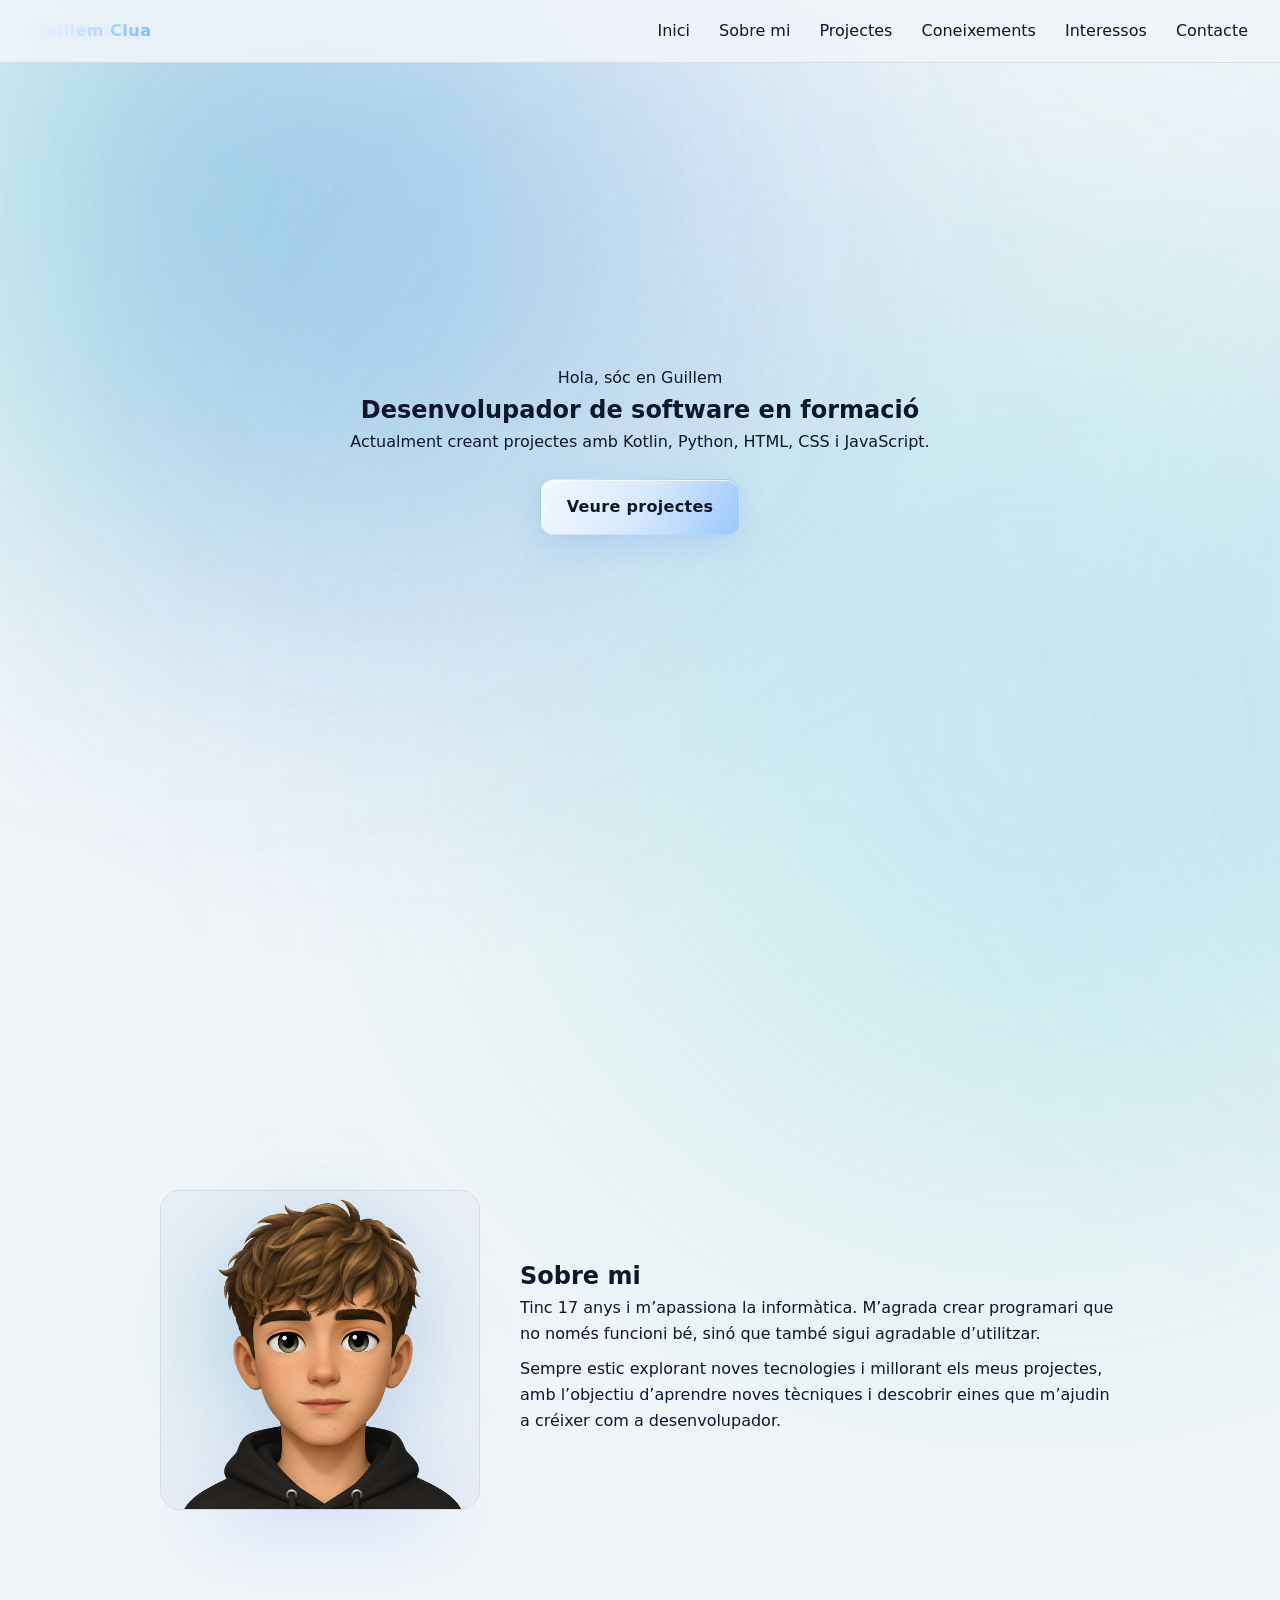
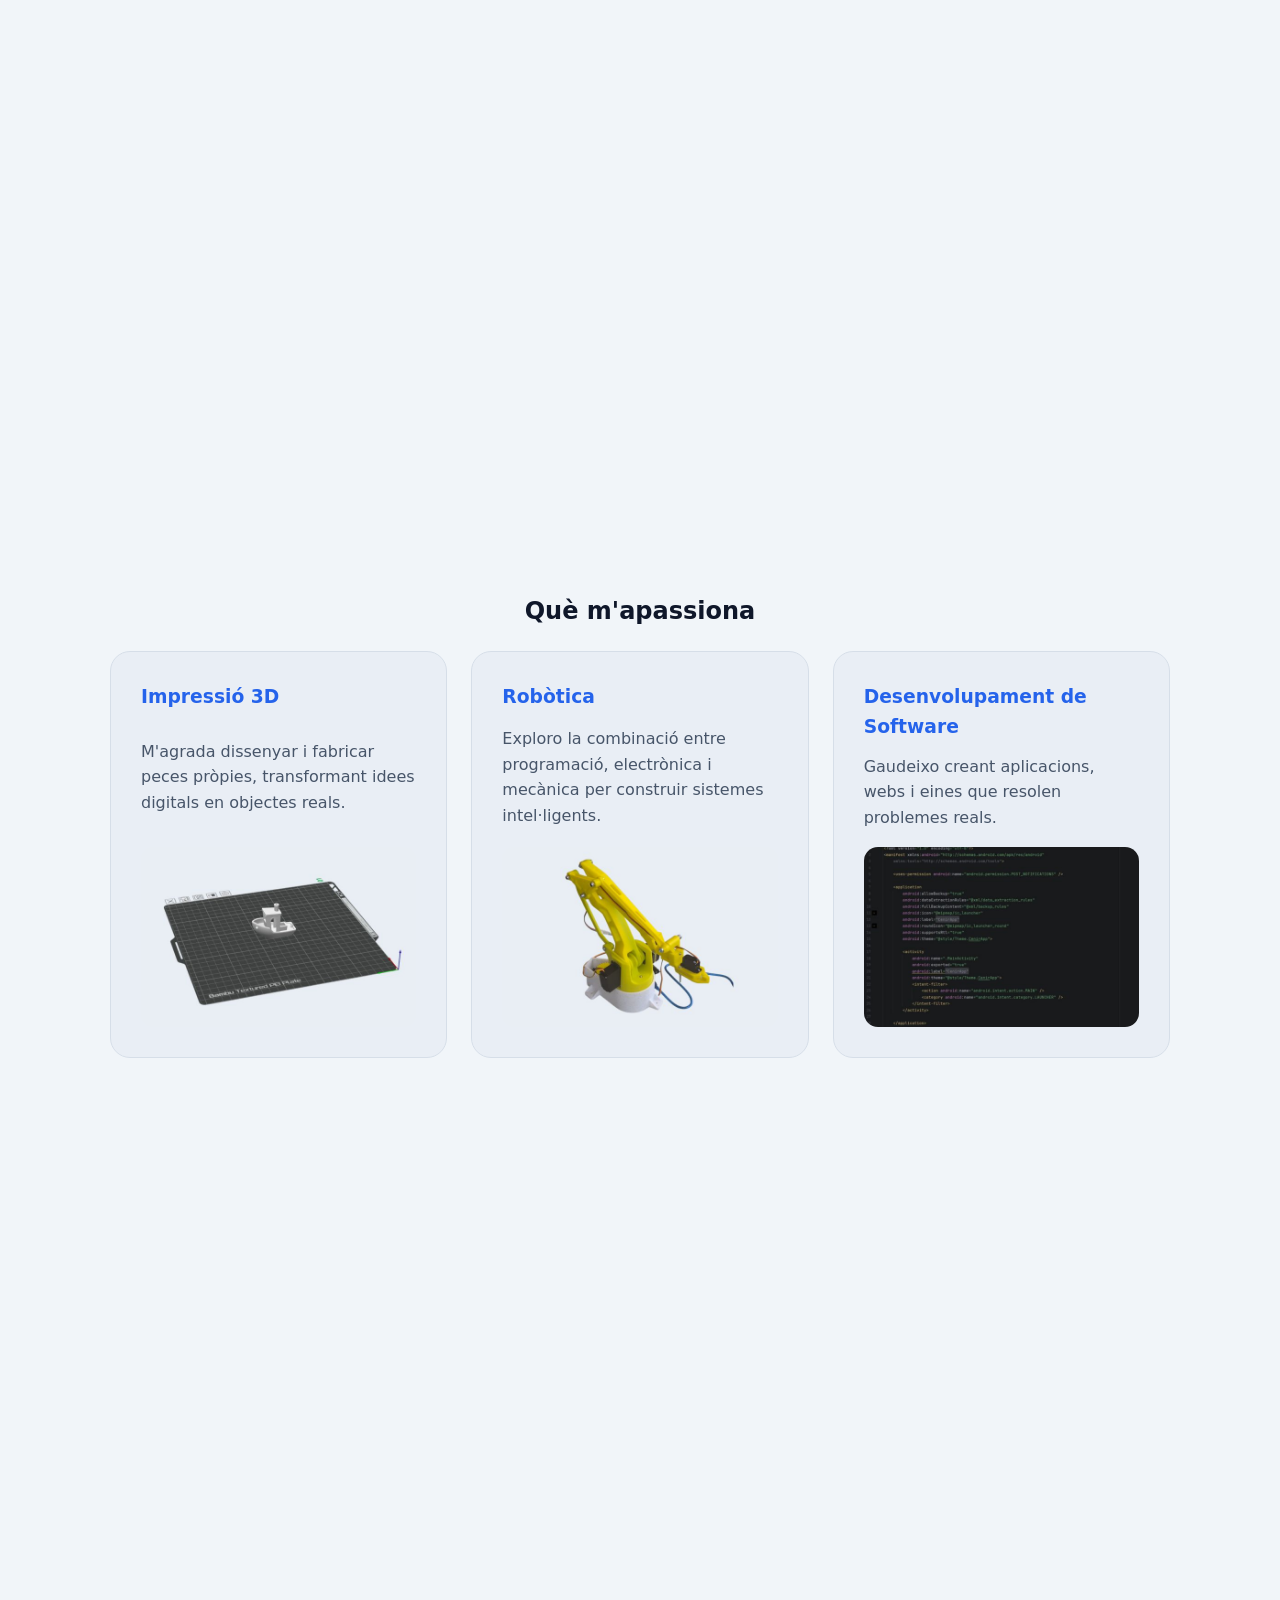
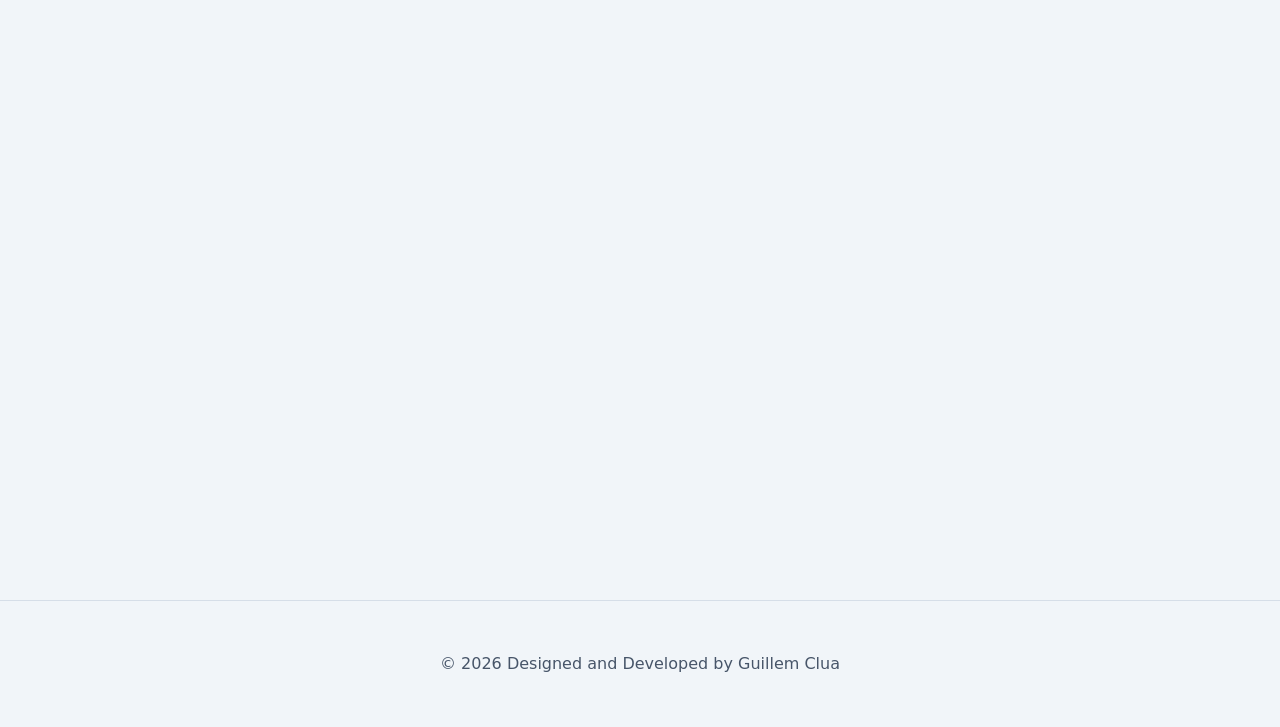
<file: index.html>
<!DOCTYPE html>
<html lang="ca">
<head>
    <!-- Google Tag Manager -->
    <script>(function(w,d,s,l,i){w[l]=w[l]||[];w[l].push({'gtm.start':
    new Date().getTime(),event:'gtm.js'});var f=d.getElementsByTagName(s)[0],
    j=d.createElement(s),dl=l!='dataLayer'?'&l='+l:'';j.async=true;j.src=
    'https://www.googletagmanager.com/gtm.js?id='+i+dl;f.parentNode.insertBefore(j,f);
    })(window,document,'script','dataLayer','GTM-NJ3LHXR4');</script>
    <!-- End Google Tag Manager -->
    
    
    <meta charset="UTF-8">
    <meta name="viewport" content="width=device-width, initial-scale=1.0">
    <title>Guillem Clua | Portal</title>

    <link rel="stylesheet" href="style.css">
    <script src="script.js" defer></script>
</head>
<body>

<!-- Google Tag Manager (noscript) -->
<noscript><iframe src="https://www.googletagmanager.com/ns.html?id=GTM-NJ3LHXR4"
height="0" width="0" style="display:none;visibility:hidden"></iframe></noscript>
<!-- End Google Tag Manager (noscript) -->


<div class="mobile-warning">
    <h1>Portfolio optimitzat per a escriptori</h1>

    <p>
        Aquest portfolio ha estat dissenyat per oferir la millor experiència en pantalles d'escriptori.
        Si us plau, visita'l des d'un ordinador.
    </p>
</div>


<header class="navbar">
    
    <div class="blue-metal-text">
        Guillem Clua
    </div>
    
    <nav class="nav-links">
        <a href="#home">Inici</a>
        <a href="#about">Sobre mi</a>
        <a href="#projects">Projectes</a>
        <a href="#skills">Coneixements</a>
        <a href="#interests">Interessos</a>
        <a href="#contact">Contacte</a>
    </nav>

</header>

<main>
    <div class="aurora-overlay">
        <div class="aurora-center"></div>
    </div>
    <!-- HERO -->
    
    <section id="home" class="hero">
        <div class="hero-bg"></div>
        
        <div class="hero-content">
            <p>Hola, sóc en Guillem</p>

            <h1 class="parallax-title">Desenvolupador de software en formació</h1>

            <p>
                Actualment creant projectes amb Kotlin, Python, HTML, CSS i JavaScript.
            </p>

            <a href="#projects">Veure projectes</a>
        </div>
    </section>

    <!-- ABOUT -->
    <section id="about">

        <div class="about-content">

            <div class="avatar-wrapper">
                <img src="assets/fotos/Avatar.png" alt="Avatar" class="avatar">
            </div>

            <div class="about-text">

                <h2>Sobre mi</h2>

                <p>
                    Tinc 17 anys i m’apassiona la informàtica. M’agrada crear programari que no només funcioni bé, sinó que també sigui agradable d’utilitzar.
                </p>

                <p>
                    Sempre estic explorant noves tecnologies i millorant els meus projectes, amb l’objectiu d’aprendre noves tècniques i descobrir eines que m’ajudin a créixer com a desenvolupador.
                </p>

            </div>

        </div>

    </section>

    <!-- PROJECTES -->
    <section id="projects">

        <h2>Projectes</h2>

        <div class="carousel">

            <button class="nav prev">‹</button>

            <div class="card active">

                <img src="assets/fotos/CenirApp_main.png" alt="Projecte Kotlin">

                <div class="card-content">

                    <h3>CenirApp</h3>

                    <p>
                        Aplicació de productivitat gamificada per millorar hàbits d’estudi.
                    </p>

                    <a href="projects/cenirapp.html">
                        Veure més →
                    </a>

                </div>

            </div>

            <div class="card">

                <img src="assets/fotos/WebImg.png" alt="Portfolio Web">

                <div class="card-content">

                    <h3>Portfolio Web</h3>

                    <p>
                        Web personal desenvolupada amb
                        HTML, CSS i JavaScript.
                    </p>

                    <a href="projects/portfolio.html">
                        Veure més →
                    </a>

                </div>

            </div>

            <button class="nav next">›</button>

        </div>

    </section>

    <!-- SKILLS -->
    
    <section id="skills">

        <h2>Coneixements</h2>

        <div class="skills-grid">

            <div class="skill">
                <img src="assets/icons/html.png" alt="HTML">
                <p>HTML</p>
            </div>

            <div class="skill">
                <img src="assets/icons/css.png" alt="CSS">
                <p>CSS</p>
            </div>

            <div class="skill">
                <img src="assets/icons/js.png" alt="JavaScript">
                <p>JavaScript</p>
            </div>

            <div class="skill">
                <img src="assets/icons/kotlin.png" alt="Kotlin">
                <p>Kotlin</p>
            </div>

            <div class="skill">
                <img src="assets/icons/python.png" alt="Python">
                <p>Python</p>
            </div>

            <div class="skill">
                <img src="assets/icons/git.png" alt="Git">
                <p>Git</p>
            </div>

        </div>

    </section>

    <!-- INTERESTS -->
    <section id="interests">

        <h2 >Què m'apassiona</h2>

        <div class="interests-grid">

            <div class="interest-card">
                
                
                
                <h3>Impressió 3D</h3>
                <p>
                    M'agrada dissenyar i fabricar peces pròpies, transformant idees digitals en objectes reals.
                </p>

                <img src="assets/fotos/Impresio3D.jpg" alt="Impressió 3D">
            </div>

            <div class="interest-card">
                <h3>Robòtica</h3>
                <p>
                    Exploro la combinació entre programació, electrònica i mecànica per construir sistemes intel·ligents.
                </p>
                <img src="assets/fotos/Robotica.jpg" alt="Robòtica">
            </div>

            <div class="interest-card">
                <h3>Desenvolupament de Software</h3>
                <p>
                    Gaudeixo creant aplicacions, webs i eines que resolen problemes reals.
                </p>
                <img src="assets/fotos/CodePhoto.jpg" alt="Impressió 3D">
            </div>

        </div>

    </section>

    <!-- CONTACT -->
    <section id="contact">

        <h2>Construïm alguna cosa junts</h2>

        <p class="contact-description">
            Estic interessat en projectes, col·laboracions i noves oportunitats per continuar aprenent i creixent com a desenvolupador.
        </p>

        <div class="contact-actions">
            <a href="mailto:guillem.clua.907@gmail.com" class="primary-btn">
                Contacta'm
            </a>

            <a href="https://github.com/Guillem-ctrl" target="_blank" class="secondary-btn" rel="noopener noreferrer">
                Veure GitHub
            </a>
        </div>
    </section>

</main>

<footer>

    <p>
        © 2026 Designed and Developed by Guillem Clua
    </p>

</footer>

</body>
</html>
</file>
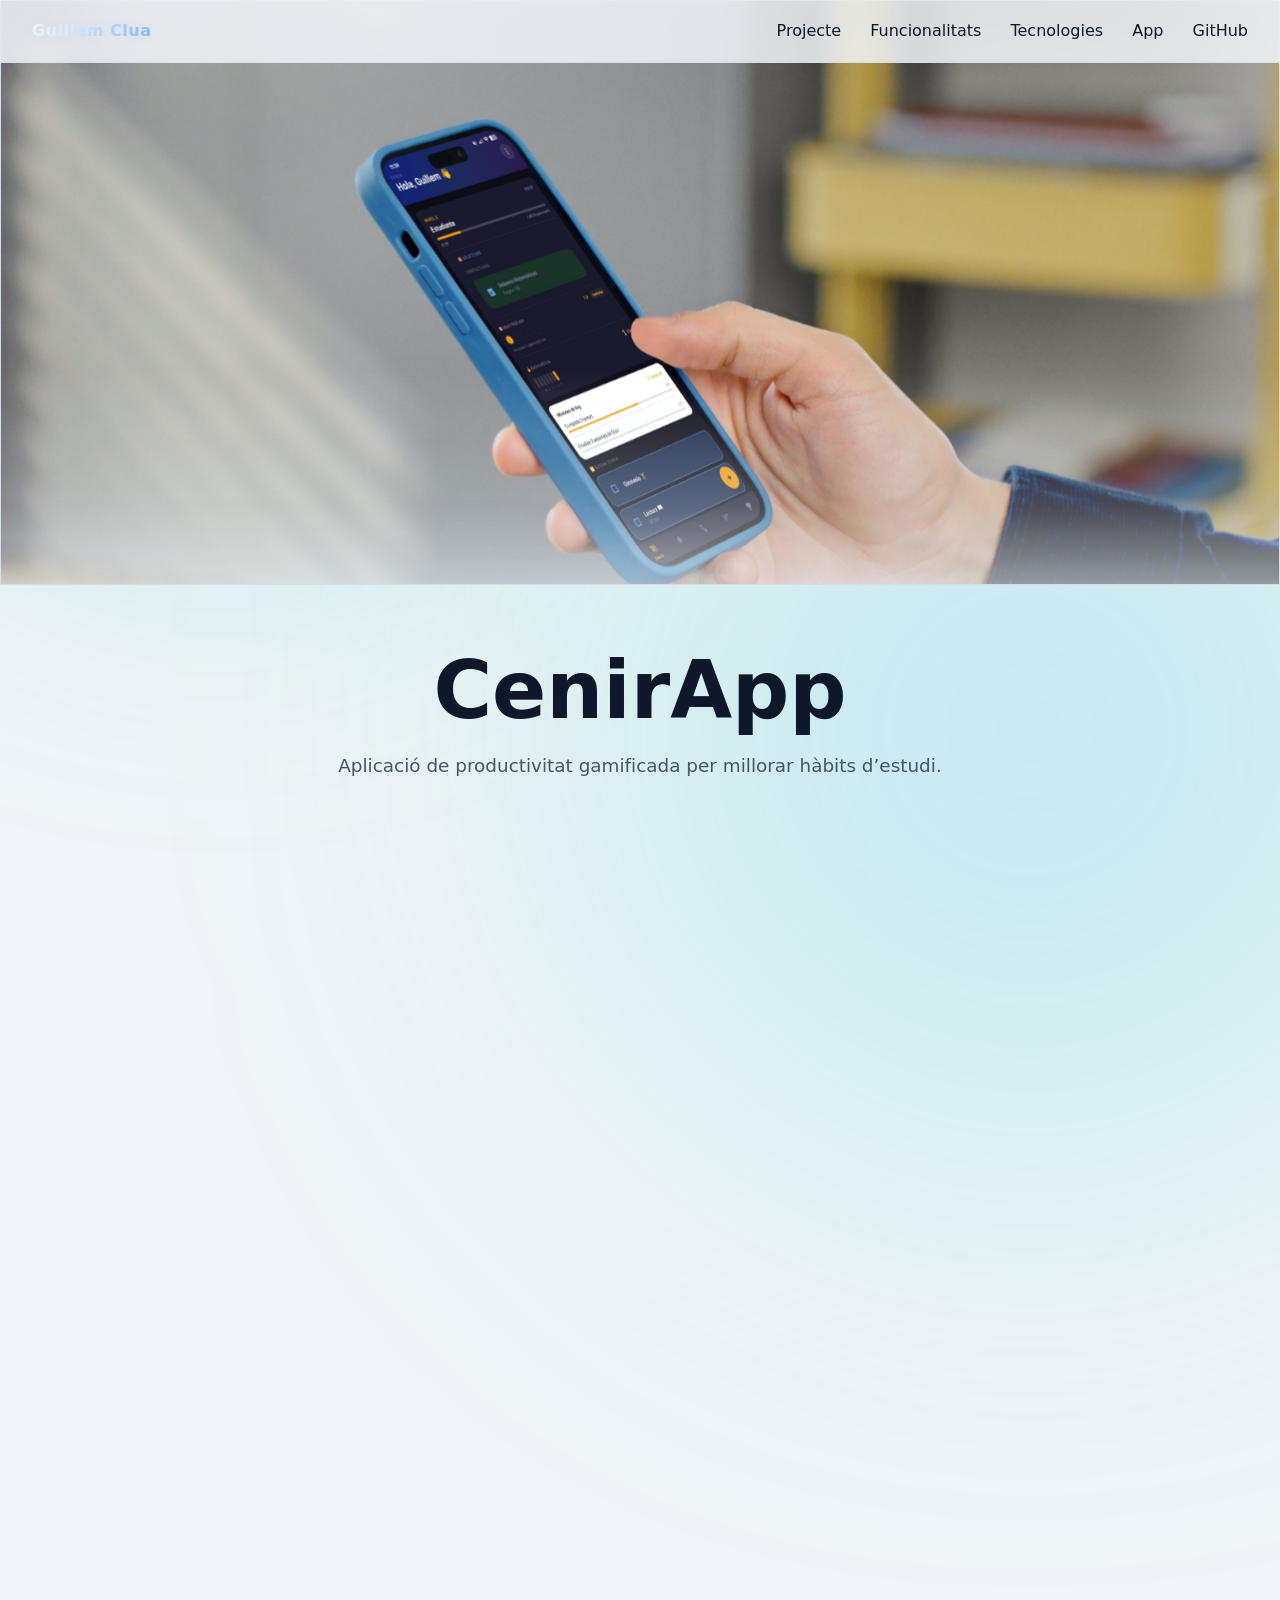
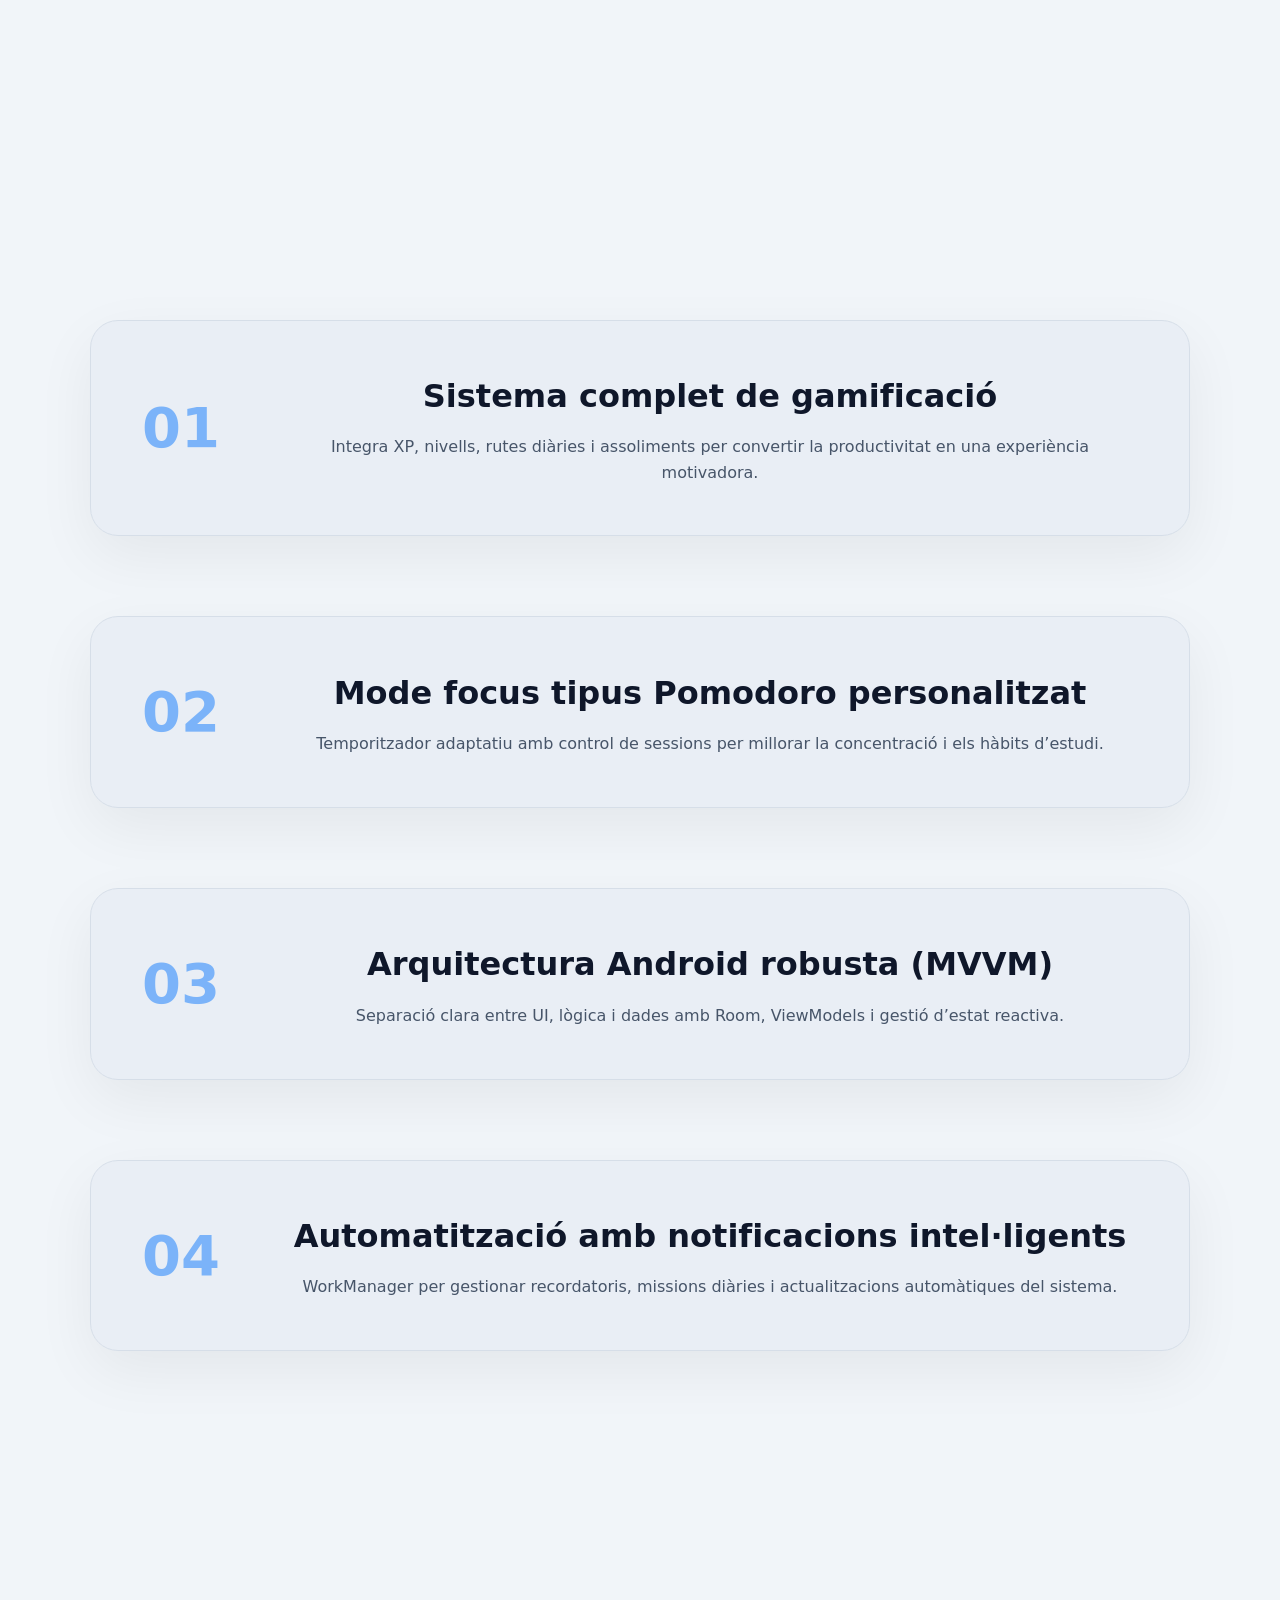
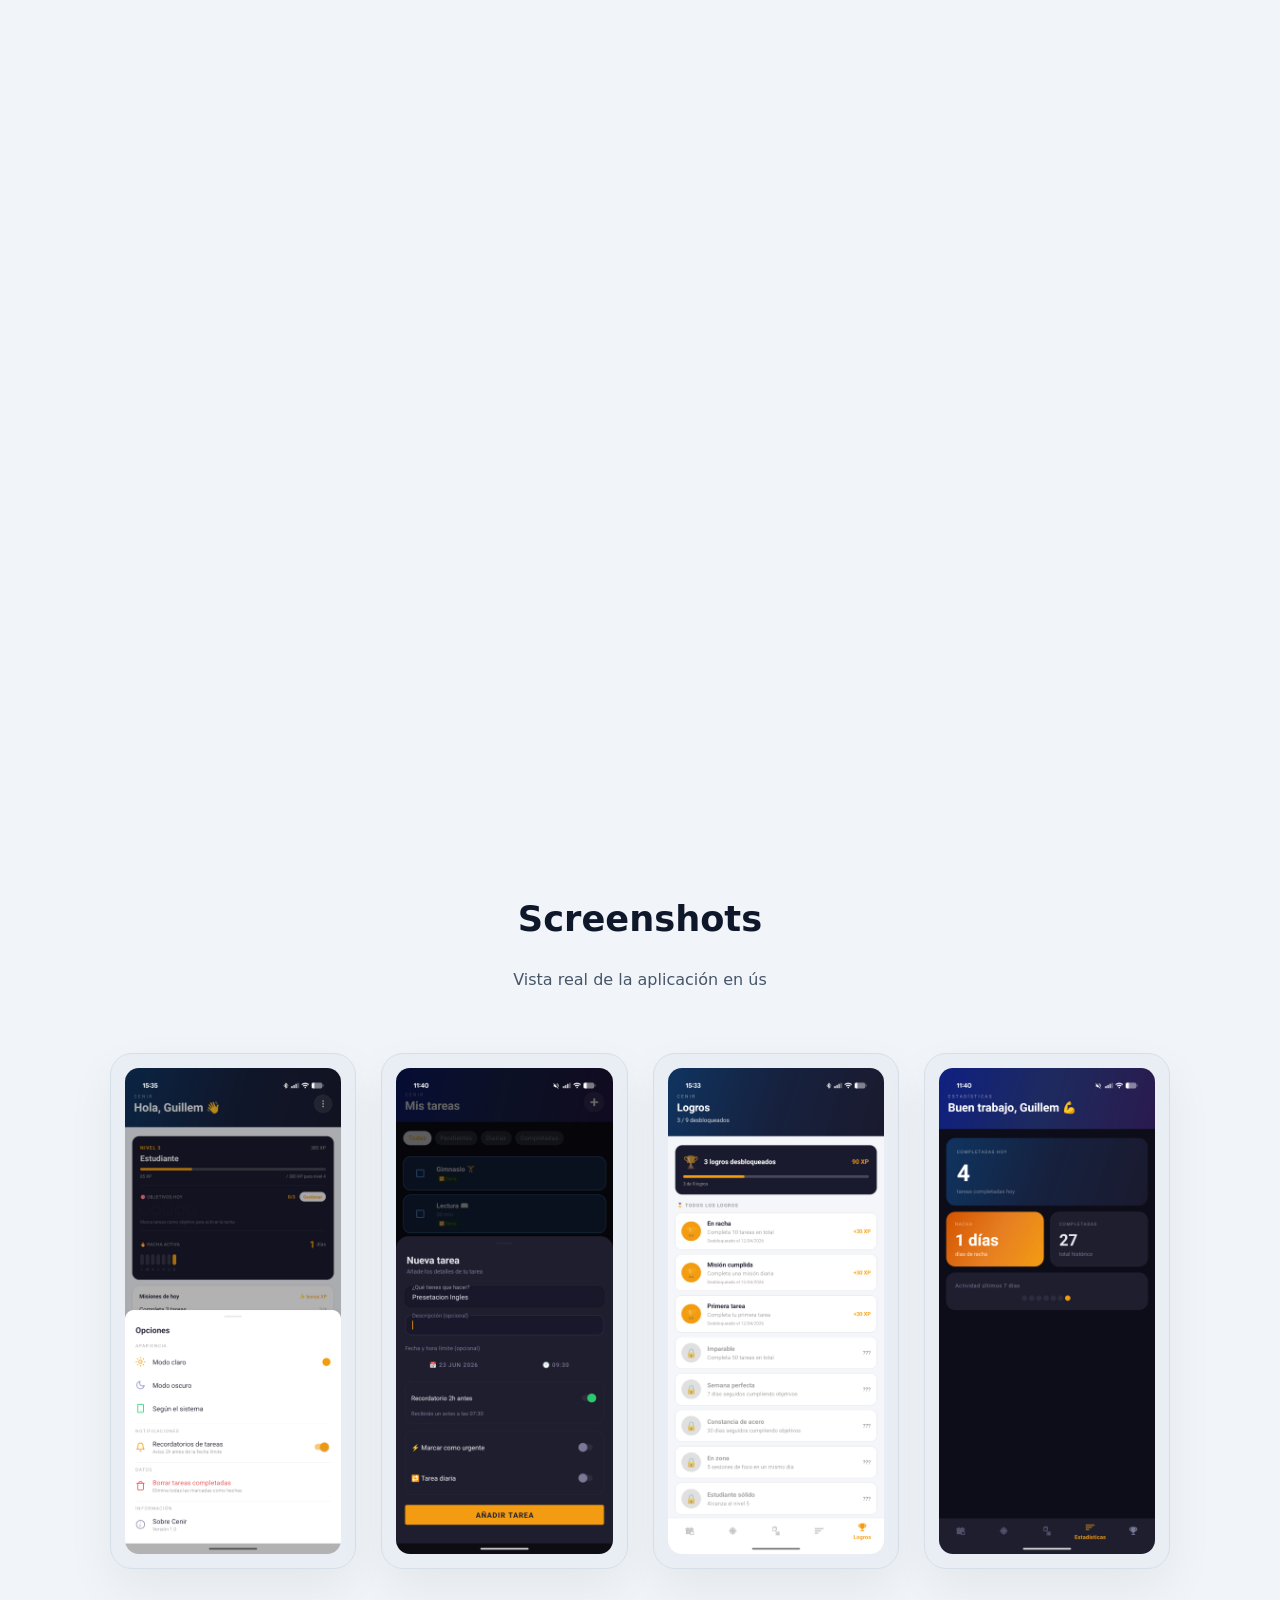
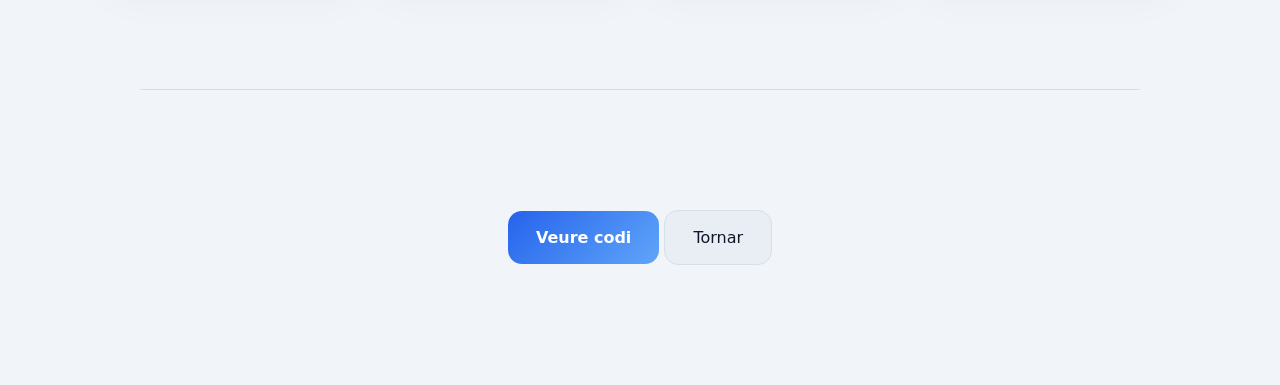
<file: projects/cenirapp.html>
<!DOCTYPE html>
<html lang="ca">
<head>
    <meta charset="UTF-8">
    <meta name="viewport" content="width=device-width, initial-scale=1.0">
    <title>Guillem Clua | CenirApp</title>

    <link rel="stylesheet" href="projects.css">
    <script src="../script.js" defer></script>
</head>

<body>

<header class="navbar">

    <a href="../index.html" class="blue-metal-text">
        Guillem Clua
    </a>

    <nav class="nav-links">
        <a href="#overview">
            Projecte
        </a>
        <a href="#features">  
            Funcionalitats
        </a>
        <a href="#tech">
            Tecnologies
        </a>
        <a href="#screenshots">
            App
        </a>
        <a href="https://github.com/Guillem-ctrl/CenirApp"
           target="_blank">
            GitHub
        </a>
    </nav>

</header>
<main>

    <div class="aurora-overlay">
        <div class="aurora-center"></div>
    </div>

    <section class="project-hero">
        
        <div class="project-image-background">
            <img src="../assets/fotos/CenirApp_main.png" alt="CenirApp" class="project-image">
        </div>
            
        <div class="project-hero-content">

            <h1>CenirApp</h1>

            <p>
                Aplicació de productivitat gamificada per millorar hàbits d’estudi.
            </p>
        </div>

    </section>

    <section class="project-section" id="overview">

        <h2>El projecte</h2>

        <p style="margin-bottom: 30px;">CenirApp és una aplicació mòbil de productivitat desenvolupada en Android que combina gestió de tasques amb un sistema de gamificació inspirat en videojocs.</p>
        <p style="margin-bottom: 30px;">L’objectiu del projecte és ajudar els usuaris a millorar els seus hàbits d’estudi i concentració mitjançant recompenses, nivells, reptes i estadístiques de progrés.</p>
        <p>Aquest projecte ha estat desenvolupat com a treball personal amb l’objectiu d’aprendre desenvolupament Android modern, arquitectura de software i gestió d’estat i dades en aplicacions reals.</p>
    
    </section>

    <section class="features-section" id="features">

        <div class="feature-card">

            <div class="feature-number">01</div>

            <div class="feature-content">
                <h2>Sistema complet de gamificació</h2>

                <p>Integra XP, nivells, rutes diàries i assoliments per convertir la productivitat en una experiència motivadora.</p>
            </div>

        </div>

        <div class="feature-card">

            <div class="feature-number">02</div>

            <div class="feature-content">
                <h2>Mode focus tipus Pomodoro personalitzat</h2>

                <p>Temporitzador adaptatiu amb control de sessions per millorar la concentració i els hàbits d’estudi.</p>
            </div>

        </div>

        <div class="feature-card">

            <div class="feature-number">03</div>

            <div class="feature-content">
                <h2>Arquitectura Android robusta (MVVM)</h2>

                <p>Separació clara entre UI, lògica i dades amb Room, ViewModels i gestió d’estat reactiva.</p>
            </div>

        </div>

        <div class="feature-card">

            <div class="feature-number">04</div>

            <div class="feature-content">
                <h2>Automatització amb notificacions intel·ligents</h2>

                <p>WorkManager per gestionar recordatoris, missions diàries i actualitzacions automàtiques del sistema.</p>
            </div>

        </div>

    </section>


    <section class="project-section" id="tech">

        <h2>Tecnologies</h2>

        <div class="tech-grid">

            <div class="tech-card">
                <h3>Desenvolupament:</h3>
                <p>- Kotlin</p>
                <p>- Android SDK</p>
            </div>
            
            <div class="tech-card">
                <h3>Arquitectura:</h3>
                <p>- MVVM</p>
                <p>- LiveData</p>
                <p>- Flow</p>
            </div>
            
            <div class="tech-card">
                <h3>Dades:</h3>
                <p>- Room (SQLite)</p>
            </div>
            
            <div class="tech-card">
                <h3>Sistema:</h3>
                <p>- WorkManager</p>
                <p>- Notifications</p>
            </div>

        </div>

    </section>

    <section class="screenshots-section" id="screenshots">

        <h2>Screenshots</h2>
        <p>Vista real de la aplicación en ús</p>

        <div class="screenshots-grid">

            <div class="screenshot-card">
                <img src="../assets/fotos/OptionsCenir.jpeg" alt="Screenshot 1">
            </div>

            <div class="screenshot-card">
                <img src="../assets/fotos/TasksCenir.jpeg" alt="Screenshot 2">
            </div>

            <div class="screenshot-card">
                <img src="../assets/fotos/AchievementsCenir.jpeg" alt="Screenshot 3">
            </div>

            <div class="screenshot-card">
                <img src="../assets/fotos/StadisticsCenir.jpeg" alt="Screenshot 4">
            </div>

        </div>

    </section>

    <footer class="project-section">

        <a href="https://github.com/Guillem-ctrl/CenirApp" class="primary-btn">
            Veure codi
        </a>

        <a href="../index.html#projects" class="secondary-btn">
            Tornar
        </a>

    </footer>
</main>

</body>
</file>
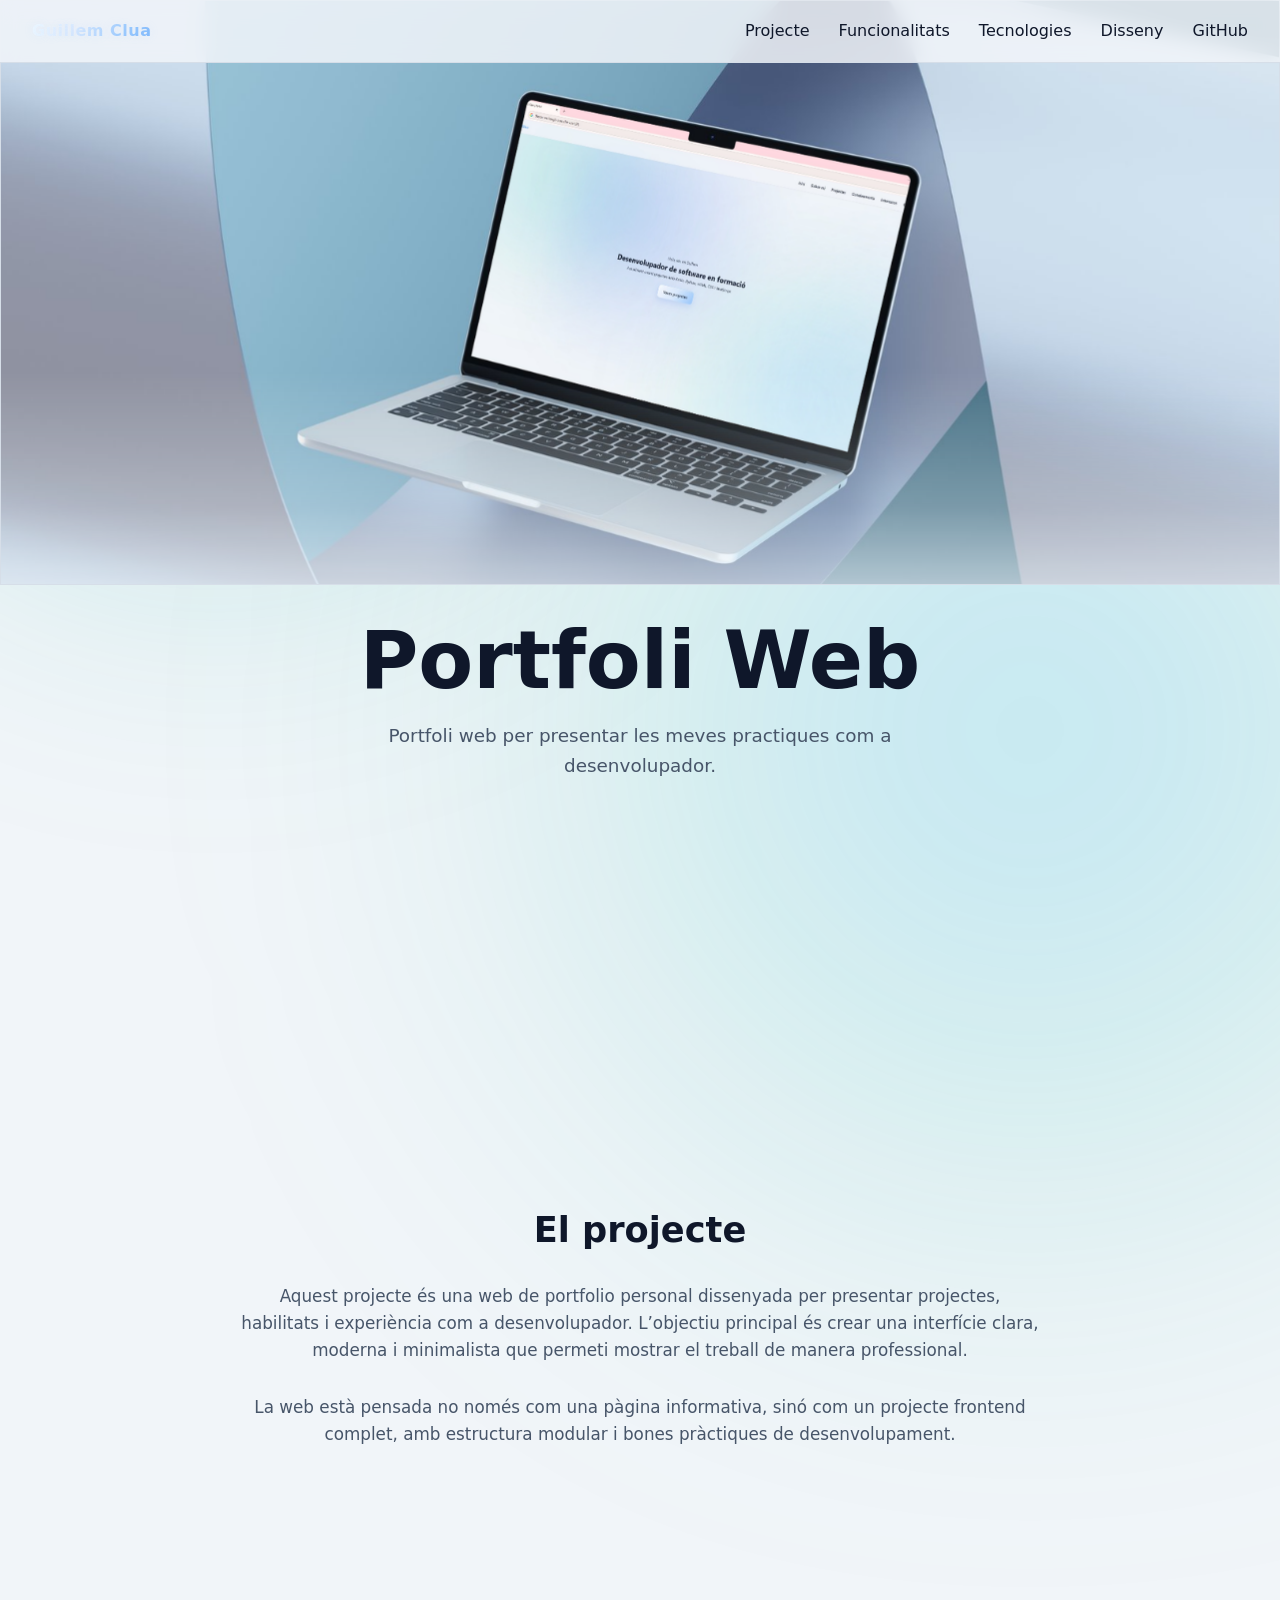
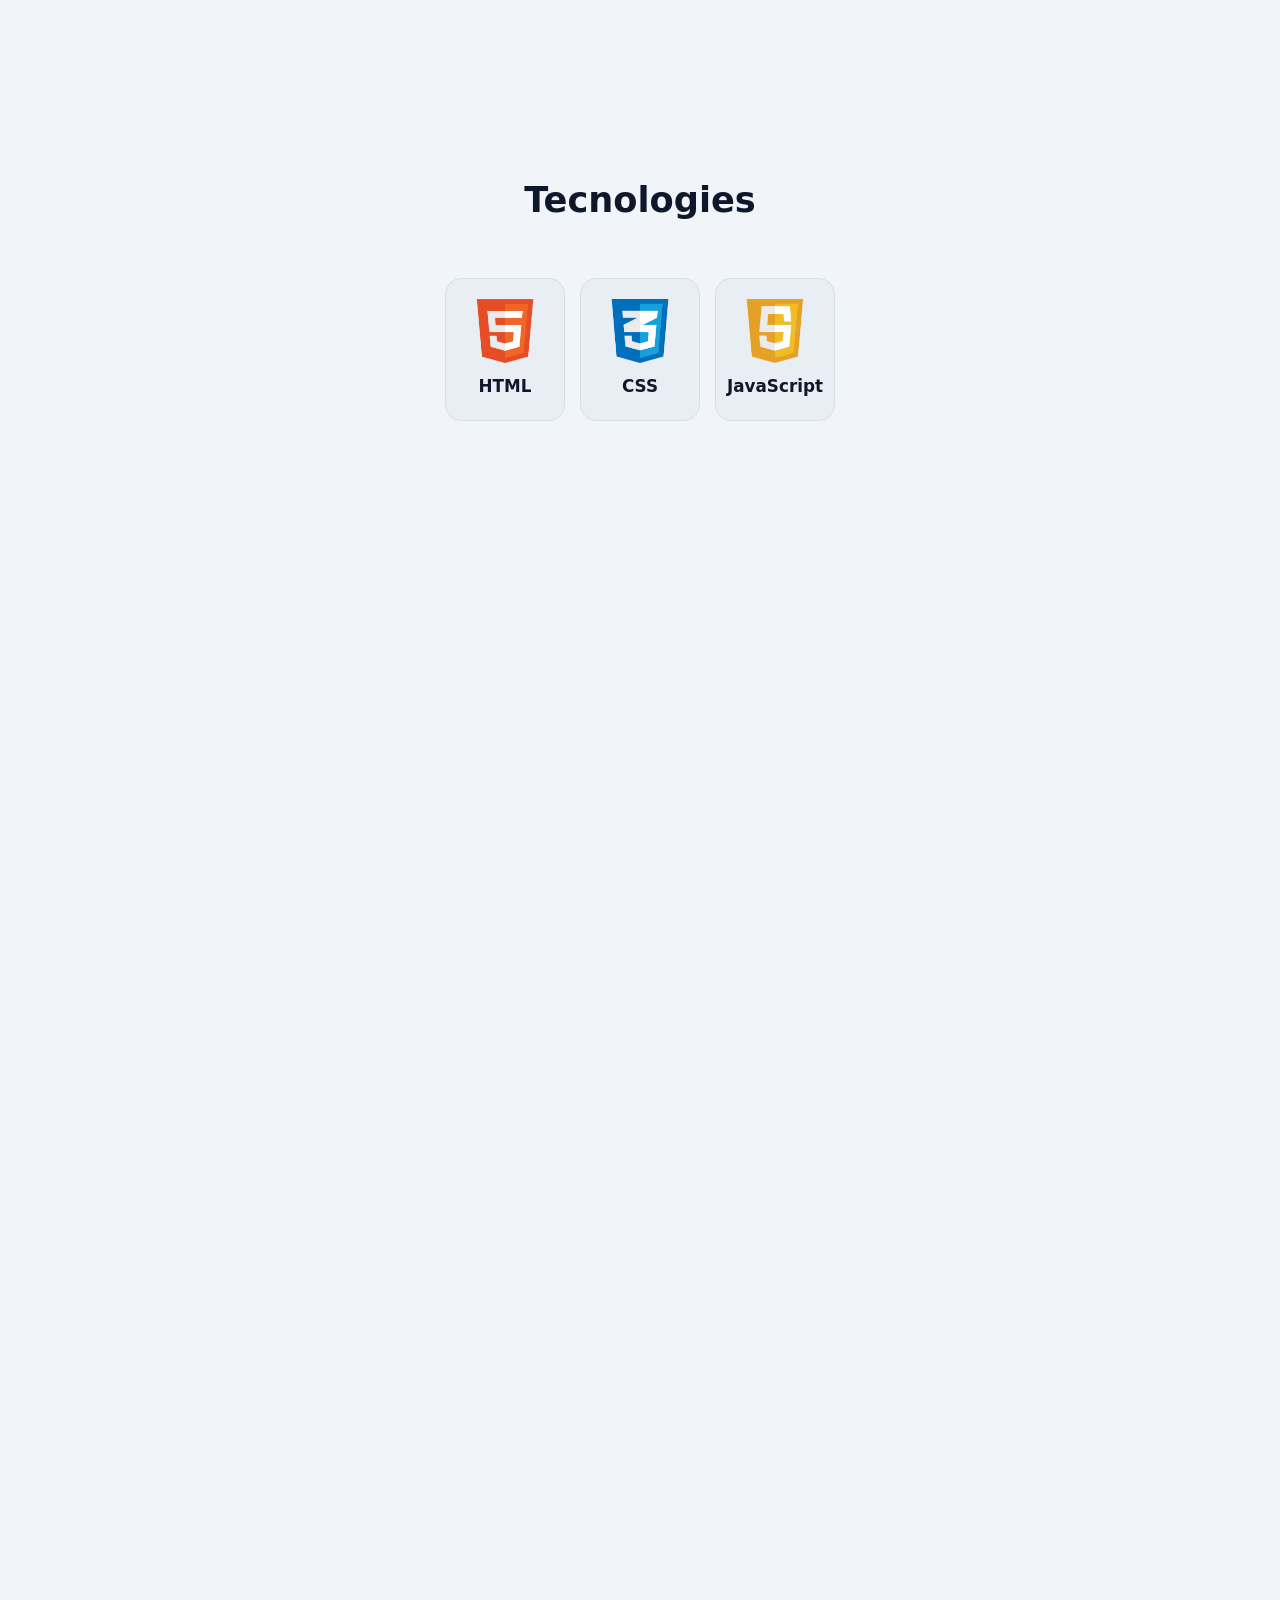
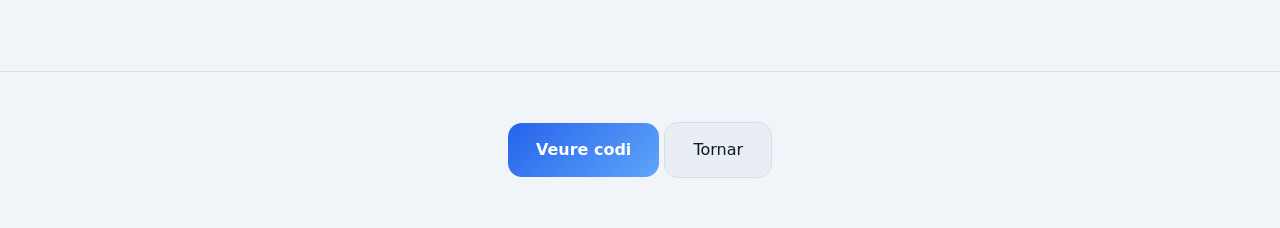
<file: projects/portfolio.html>
<!DOCTYPE html>
<html lang="ca">
<head>
    <meta charset="UTF-8">
    <meta name="viewport" content="width=device-width, initial-scale=1.0">
    <title>Guillem Clua | Portfoli</title>

    <link rel="stylesheet" href="projects.css">
    <script src="../script.js" defer></script>
</head>

<body>

<header class="navbar">

    <a href="../index.html" class="blue-metal-text">
        Guillem Clua
    </a>

    <nav class="nav-links">
        <a href="#overview">
            Projecte
        </a>
        <a href="#features">  
            Funcionalitats
        </a>
        <a href="#tech">
            Tecnologies
        </a>
        <a href="#design">
            Disseny
        </a>
        <a href="https://github.com/Guillem-ctrl/PortfolioWeb"
           target="_blank">
            GitHub
        </a>
    </nav>

</header>
<main>

    <div class="aurora-overlay">
        <div class="aurora-center"></div>
    </div>

    <section class="project-hero">
        
        <div class="project-image-background">
            <img src="../assets/fotos/WebImg.png" alt="Web-Image" class="project-image">
        </div>
            
        <div class="project-hero-content">

            <h1>Portfoli Web</h1>

            <p>
                Portfoli web per presentar les meves practiques com a desenvolupador.
            </p>
        </div>

    </section>

    <section class="project-section" id="overview">

        <h2>El projecte</h2>

        <p style="margin-bottom: 30px;">Aquest projecte és una web de portfolio personal dissenyada per presentar projectes, habilitats i experiència com a desenvolupador. L’objectiu principal és crear una interfície clara, moderna i minimalista que permeti mostrar el treball de manera professional.</p>
        <p style="margin-bottom: 50px;">La web està pensada no només com una pàgina informativa, sinó com un projecte frontend complet, amb estructura modular i bones pràctiques de desenvolupament.</p>
    
    </section>

    <section class="features-section" id="features">

        <div class="feature-card">

            <div class="feature-number">01</div>

            <div class="feature-content">
                <h2>CSS modular amb estil consistent</h2>

                <p>Sistema de disseny amb espaiats, tipografia i colors coherents.</p>
            </div>

        </div>

        <div class="feature-card">

            <div class="feature-number">02</div>

            <div class="feature-content">
                <h2>Disseny minimalista i modern</h2>

                <p>Interfície neta inspirada en estils com Apple i Notion, prioritzant la claredat i la llegibilitat.</p>
            </div>

        </div>

        <div class="feature-card">

            <div class="feature-number">03</div>

            <div class="feature-content">
                <h2>Projecte orientat a producte</h2>

                <p>No és només una web personal, sinó una presentació de projectes amb enfocament professional i comunicació clara del valor de cada aplicació.</p>
            </div>

        </div>

        <div class="feature-card">

            <div class="feature-number">04</div>

            <div class="feature-content">
                <h2>Experiència d’usuari optimitzada</h2>

                <p>Navegació fluida amb jerarquia visual clara i estructura intuïtiva.</p>
            </div>

        </div>

    </section>


    <section class="project-section" id="tech">

        <h2>Tecnologies</h2>

        <div class="tech-grid">

            <div class="skill">
                <img src="../assets/icons/html.png" alt="HTML">
                <p>HTML</p>
            </div>

            <div class="skill">
                <img src="../assets/icons/css.png" alt="CSS">
                <p>CSS</p>
            </div>

            <div class="skill">
                <img src="../assets/icons/js.png" alt="JavaScript">
                <p>JavaScript</p>
            </div>

        </div>

    </section>

    <section class="project-section" id="design">
        
        <h2>Disseny i enfocament</h2>

        <p style="margin-bottom: 30px;">El disseny del portfolio segueix un estil minimalista i centrat en el contingut, amb l’objectiu de prioritzar la claredat i la llegibilitat.</p>
        <p style="margin-bottom: 30px;">S’ha buscat una estètica inspirada en productes moderns com Apple o Notion, utilitzant espais en blanc, jerarquia visual clara i una tipografia neta per facilitar la lectura.</p>
        <p>La interfície està pensada perquè l’usuari pugui entendre ràpidament els projectes i les habilitats sense distraccions innecessàries.</p>
    </section>

    <footer class="footer-section">

        <a href="https://github.com/Guillem-ctrl/PortfolioWeb" class="primary-btn">
            Veure codi
        </a>

        <a href="../index.html#projects" class="secondary-btn">
            Tornar
        </a>

    </footer>
</main>

</body>
</file>
<file: style.css>
* {
    margin: 0;
    padding: 0;
    box-sizing: border-box;
    -webkit-font-smoothing: antialiased;
    -moz-osx-font-smoothing: grayscale;
}

:root {

    --bg: #f1f5f9;
    --surface: #e9eef5;

    --text: #0f172a;
    --text-secondary: #475569;

    --accent: #2563eb;
    --accent-light: #60a5fa;

    --border: #d6dee8;
}

html {
    scroll-behavior: smooth;
    scroll-padding-top: 80px;
    scroll-snap-type: y mandatory;
}

body {
    font-family: system-ui, -apple-system, sans-serif;
    background: var(--bg);
    color: var(--text);
    line-height: 1.6;

    overflow-x: hidden;
    position: relative;
}

body::before,
body::after {
    content: "";
    position: fixed;
    pointer-events: none;
    z-index: -2;
    border-radius: 50%;

    will-change: transform, opacity, filter;
}

body::before {
    top: -280px;
    left: -260px;

    width: 950px;
    height: 950px;

    background: radial-gradient(
        circle,
        rgba(34, 197, 94, 0.40),
        rgba(56, 189, 248, 0.25),
        rgba(16, 185, 129, 0.15),
        transparent 70%
    );

    animation: auroraBreath1 20s ease-in-out infinite alternate;
    filter: blur(130px);
}

body::after {
    bottom: -380px;
    right: -300px;

    width: 1100px;
    height: 1100px;

    background: radial-gradient(
        circle,
        rgba(59, 130, 246, 0.25),
        rgba(34, 211, 238, 0.20),
        rgba(16, 185, 129, 0.15),
        transparent 75%
    );

    animation: auroraBreath2 26s ease-in-out infinite alternate;
    filter: blur(160px);
}

@keyframes auroraBreath1 {
    0% {
        transform: translate(0px, 0px) scale(1);
        opacity: 0.65;
    }

    50% {
        transform: translate(80px, -60px) scale(1.12);
        opacity: 0.85;
    }

    100% {
        transform: translate(140px, 40px) scale(1.18);
        opacity: 0.70;
    }
}

@keyframes auroraBreath2 {
    0% {
        transform: translate(0px, 0px) scale(1);
        opacity: 0.55;
    }

    50% {
        transform: translate(-100px, 70px) scale(1.15);
        opacity: 0.75;
    }

    100% {
        transform: translate(-160px, -50px) scale(1.22);
        opacity: 0.60;
    }
}


.navbar {
    position: fixed;
    top: 0;
    left: 0;
    width: 100%;
    display: flex;
    justify-content: space-between;
    align-items: center;
    padding: 18px 32px;
    background: rgba(241,245,249,0.85);
    backdrop-filter: blur(10px);
    border-bottom: 1px solid var(--border);
    z-index: 1000;
    transition: 0.3s ease;
}

.blue-metal-text {
    position: relative;
    display: inline-block;

    font-weight: 800;
    letter-spacing: 0.5px;

    background: linear-gradient(
        120deg,
        #f0f9ff 0%,
        #dbeafe 15%,
        #93c5fd 35%,
        #60a5fa 55%,
        #bfdbfe 75%,
        #f0f9ff 100%
    );

    background-size: 250% 100%;

    -webkit-background-clip: text;
    background-clip: text;

    -webkit-text-fill-color: transparent;
    color: transparent;

    animation: auroraMetalLight 7s ease-in-out infinite;

    text-shadow: 0 0 10px rgba(147, 197, 253, 0.15);
}

@keyframes auroraMetalLight {
    0% {
        background-position: 0% 50%;
    }
    50% {
        background-position: 100% 50%;
    }
    100% {
        background-position: 0% 50%;
    }
}

.nav-links a {
    margin-left: 24px;
    text-decoration: none;
    color: var(--text);
    font-weight: 500;
    transition: 0.2s ease;
}

.nav-links a:hover {
    color: var(--accent);
}

.hero-bg {
    position: absolute;
    inset: 0;
    z-index: 0;
    pointer-events: none;

    background: radial-gradient(
        circle at 30% 30%,
        rgba(37, 99, 235, 0.25),
        transparent 60%
    );

    filter: blur(90px);
    opacity: 0.9;

    transform: translateY(0px) scale(1.1);
    will-change: transform;
    z-index: 0;

    
}

.hero-content {
    position: relative;
    z-index: 2;
}


.hero-bg::before,
.hero-bg::after {
    content: "";
    position: absolute;
    width: 120%;
    height: 120%;
    border-radius: 50%;
}

.hero-bg::after {
    background: radial-gradient(
        circle at 70% 60%,
        rgba(96, 165, 250, 0.18),
        transparent 60%
    );
    filter: blur(120px);
}

.hero-noise {
    position: absolute;
    inset: -20%;

    pointer-events: none;

    opacity: 1;

   
    background-image:
        radial-gradient(circle, rgba(255,255,255,1) 2.6px, transparent 2.6px),
        radial-gradient(circle, rgba(140,180,255,0.95) 2px, transparent 2px),
        radial-gradient(circle, rgba(90,130,220,0.85) 1.6px, transparent 1.6px);

    background-size:
        9px 9px,
        13px 13px,
        17px 17px;

    background-position:
        0 0,
        4px 4px,
        8px 8px;

    mix-blend-mode: screen;

    animation: dotsMove 8s linear infinite;

    mask-image: radial-gradient(
        circle at 30% 25%,
        black 0%,
        black 25%,
        rgba(0,0,0,0.6) 45%,
        transparent 70%
    );

    -webkit-mask-image: radial-gradient(
        circle at 30% 25%,
        black 0%,
        black 25%,
        rgba(0,0,0,0.6) 45%,
        transparent 70%
    );
}
@keyframes dotsMove {
    0% {
        transform: translate(0,0);
    }
    100% {
        transform: translate(-40px, -20px);
    }
}

.hero a {
    display: inline-block;
    margin-top: 25px;
    padding: 14px 26px;

    border-radius: 14px;

    text-decoration: none;
    font-weight: 600;
    letter-spacing: 0.3px;

    color: #0f172a;

    background: linear-gradient(
        120deg,
        rgba(255, 255, 255, 0.85),
        rgba(219, 234, 254, 0.9),
        rgba(147, 197, 253, 0.85)
    );

    border: 1px solid rgba(147, 197, 253, 0.35);

    box-shadow:
        0 10px 30px rgba(37, 99, 235, 0.15),
        inset 0 1px 0 rgba(255, 255, 255, 0.7);

    backdrop-filter: blur(10px);

    transition: transform 0.25s ease, box-shadow 0.25s ease, filter 0.25s ease;
}

.hero a:hover {
    transform: translateY(-3px) scale(1.02);

    box-shadow:
        0 18px 45px rgba(37, 99, 235, 0.25),
        inset 0 1px 0 rgba(255, 255, 255, 0.8);

    filter: brightness(1.05);
}

.hero a:active {
    transform: translateY(-1px) scale(0.98);
}

/*Section*/

section {
    min-height: 100vh;
    width: 100%;
    display: flex;
    flex-direction: column;
    justify-content: center;
    align-items: center;
    text-align: center;
    padding: 120px 20px;
    max-width: 1100px;
    margin: 0 auto;
    opacity: 0;
    transform: translateY(60px) scale(0.97);
    filter: blur(6px);
    transition: opacity 0.7s ease, transform 0.7s ease, filter 0.7s ease;
    scroll-snap-align: center;
}

section.visible {
    opacity: 1;
    transform: translateY(0) scale(1);
    filter: blur(0);
}

.about-content {
    display: flex;
    align-items: center;
    gap: 40px;
}

.about-image img {
    width: 180px;
    height: 180px;
    object-fit: cover;
    border-radius: 50%;
}

.about-text {
    max-width: 600px;
    text-align: left;
}

.about-text p {
    margin-bottom: 10px;
}

.carousel {
    position: relative;
    width: 100%;
    max-width: 700px;
    height: 430px;
    margin: 30px auto;
}

.card {
    position: absolute;
    top: 0;
    left: 0;
    width: 100%;
    opacity: 0;
    pointer-events: none;
    transform: scale(0.97);
    transition: opacity 0.35s ease, transform 0.35s ease;
    background: var(--surface);
    border: 2px solid var(--accent);
    border-radius: 16px;
    overflow: hidden;
    box-shadow: 0 10px 25px rgba(0,0,0,0.04), 0 20px 50px rgba(37,99,235,0.12);
}

.card:hover {
    transform: scale(1.01);
}

.card.active {
    position: relative;
    opacity: 1;
    pointer-events: auto;
    transform: scale(1);
}

.card img {
    width: 100%;
    height: 250px;
    object-fit: cover;
}


.card-content {
    padding: 20px;
}

.card-content p {
    color: var(--text-secondary);
    margin: 10px 0;
}

.card-content a {
    color: var(--accent);
    font-weight: 600;
    text-decoration: none;
}

.nav {
    position: absolute;
    top: 50%;
    transform: translateY(-50%);
    width: 40px;
    height: 40px;
    border: none;
    border-radius: 50%;
    background: rgba(15,23,42,.15);
    color: white;
    cursor: pointer;
    transition: 0.2s ease;
}

.nav:hover {
    background: rgba(37,99,235,.8);
}

.prev { left: -50px; }
.next { right: -50px; }

.skills-grid {
    display: flex;
    flex-wrap: wrap;
    justify-content: center;
    gap: 30px;
    margin-top: 20px;
}

.skill {
    display: flex;
    flex-direction: column;
    align-items: center;
    width: 120px;
    padding: 20px;
    background: var(--surface);
    border: 1px solid var(--border);
    border-radius: 16px;
    transition: 0.25s ease;
    margin-bottom: 50px;
}

.skill:hover {
    transform: translateY(-8px);
}

.skill img {
    width: 64px;
    height: 64px;
    object-fit: contain;
    margin-bottom: 10px;
}

.skill p {
    font-weight: 600;
    color: var(--text);
}

.interests-grid {
    display: grid;
    grid-template-columns: repeat(auto-fit, minmax(280px, 1fr));
    gap: 24px;
    width: 100%;
    margin-top: 20px;
}

.interest-card {
    background: var(--surface);
    border: 1px solid var(--border);
    border-radius: 20px;
    padding: 30px;
    text-align: left;
    transition: .3s ease;
    display: flex;
    flex-direction: column;
    justify-content: space-between;
    margin-bottom: 50px;
}

.interest-card:hover {
    transform: translateY(-6px);
    border-color: var(--accent);
    box-shadow: 0 15px 30px rgba(37,99,235,.12);
}

.interest-card h3 {
    margin-bottom: 12px;
    color: var(--accent);
}

.interest-card p {
    color: var(--text-secondary);
}

.interest-card img {
    width: 100%;
    height: 180px;
    object-fit: cover;
    border-radius: 14px;
    margin-top: 16px;
}

#contact {
    text-align: center;
}

.contact-description {
    max-width: 650px;
    margin: 20px auto 40px;
    color: var(--text-secondary);
    font-size: 1.05rem;
}

.contact-actions {
    display: flex;
    justify-content: center;
    gap: 16px;
    flex-wrap: wrap;
}

.primary-btn {
    padding: 14px 28px;
    border-radius: 14px;
    text-decoration: none;
    font-weight: 600;
    color: white;
    background: linear-gradient(135deg, var(--accent), var(--accent-light));
    transition: .25s ease;
}

.primary-btn:hover {
    transform: translateY(-2px);
}

.secondary-btn {
    padding: 14px 28px;
    border-radius: 14px;
    text-decoration: none;
    color: var(--text);
    border: 1px solid var(--border);
    background: var(--surface);
    transition: .25s ease;
}

.secondary-btn:hover {
    border-color: var(--accent);
    transform: translateY(-2px);
}

footer {
    text-align: center;
    padding: 50px 20px;
    color: var(--text-secondary);
    border-top: 1px solid var(--border);
}

@media (max-width: 768px) {

    .navbar {
        padding: 16px 20px;
    }

    .nav-links {
        display: none;
    }

    .hero h1 {
        font-size: 2rem;
    }

    .about-content {
        flex-direction: column;
    }

    .about-text {
        text-align: center;
    }

    .interests-grid {
        flex-direction: column;
    }

    .prev,
    .next {
        display: none;
    }
}

.avatar-wrapper {

    width: 320px;
    height: 320px;

    perspective: 1200px;

    display: flex;
    align-items: bottom;
    justify-content: bottom;

    background: var(--surface);
    border: 1px solid var(--border);
    border-radius: 20px;
    padding: 0px;
    transition: .3s ease;
    display: flex;
    flex-direction: column;
    justify-content: space-between;

    animation: breathe 6s ease-in-out infinite;
}

.avatar {

    width: 100%;
    height: auto;

    transform-style: preserve-3d;

    transition:
        transform 0.15s ease-out,
        filter 0.3s ease;

    will-change: transform;

    filter:
        drop-shadow(0 20px 40px rgba(37,99,235,.15));
}



@keyframes breathe {

    0%,100% {
        transform: translateY(0px);
    }

    50% {
        transform: translateY(-8px);
    }
}

.avatar-wrapper::before {

    content: "";

    position: absolute;

    width: 280px;
    height: 280px;

    border-radius: 50%;

    background:
        radial-gradient(
            circle,
            rgba(37,99,235,.20),
            rgba(16,185,129,.12),
            transparent 70%
        );

    filter: blur(50px);

    animation: glowFloat 8s ease-in-out infinite;
}

@keyframes glowFloat {

    0%,100% {
        transform: translateY(0);
    }

    50% {
        transform: translateY(-15px);
    }
}


/* MOBILE WARNING*/
.mobile-warning {
    display: none;
}

@media (max-width: 900px) {

    .mobile-warning {
        display: flex;
        position: fixed;
        inset: 0;
        background: #111;
        color: white;
        justify-content: center;
        align-items: center;
        flex-direction: column;
        padding: 2rem;
        text-align: center;
        z-index: 9999;
    }

    main,
    header,
    footer {
        display: none;
    }
}
</file>
<file: projects/projects.css>
* {
    margin: 0;
    padding: 0;
    box-sizing: border-box;
}

:root {

    --bg: #f1f5f9;
    --surface: #e9eef5;

    --text: #0f172a;
    --text-secondary: #475569;

    --accent: #2563eb;
    --accent-light: #60a5fa;

    --border: #d6dee8;
}

html {
    scroll-behavior: smooth;
    scroll-padding-top: 90px;
}

body {

    font-family: system-ui, -apple-system, sans-serif;

    background: var(--bg);
    color: var(--text);

    line-height: 1.7;

    overflow-x: hidden;
}

/* -------------------- */
/* NAVBAR */
/* -------------------- */

.navbar {
    position: fixed;
    top: 0;
    left: 0;
    width: 100%;
    display: flex;
    justify-content: space-between;
    align-items: center;
    padding: 18px 32px;
    background: rgba(241,245,249,0.85);
    backdrop-filter: blur(10px);
    border-bottom: 1px solid var(--border);
    z-index: 1000;
    transition: 0.3s ease;
}

.blue-metal-text {
    position: relative;
    display: inline-block;
    text-decoration: none;

    font-weight: 800;
    letter-spacing: 0.5px;

    background: linear-gradient(
        120deg,
        #f0f9ff 0%,
        #dbeafe 15%,
        #93c5fd 35%,
        #60a5fa 55%,
        #bfdbfe 75%,
        #f0f9ff 100%
    );

    background-size: 250% 100%;

    -webkit-background-clip: text;
    background-clip: text;

    -webkit-text-fill-color: transparent;
    color: transparent;

    animation: auroraMetalLight 7s ease-in-out infinite;

    text-shadow: 0 0 10px rgba(147, 197, 253, 0.15);
}

@keyframes auroraMetalLight {
    0% {
        background-position: 0% 50%;
    }
    50% {
        background-position: 100% 50%;
    }
    100% {
        background-position: 0% 50%;
    }
}


.nav-links a {
    margin-left: 24px;
    text-decoration: none;
    color: var(--text);
    font-weight: 500;
    transition: 0.2s ease;
}

.nav-links a:hover {
    color: var(--accent);
}

/* -------------------- */
/* HERO */
/* -------------------- */

.project-hero {

    min-height: 100vh;

    position: relative;

    display: flex;
    flex-direction: column;
    justify-content: flex-end;
    align-items: center;

    text-align: center;

    padding:
        0
        20px
        120px;

    overflow: hidden;
}

.project-image-background {
    position: absolute;
    top: 0;
    left: 0;

    width: 100%;
    height: 65vh;

    overflow: hidden;
    z-index: 0;

    background-color: #f0f9ff;
    border: 1px solid var(--border);
    justify-content: center;
    display: flex;
    align-items: flex-start;
}

.project-image {
    
    width: auto;
    height: auto;

    display: block;
    max-width: 100%;

    object-fit: contain;
    object-position: center top;

    mask-image:
        linear-gradient(
            to bottom,
            rgba(0,0,0,1) 0%,
            rgba(0,0,0,1) 55%,
            rgba(0,0,0,.7) 75%,
            transparent 100%
        );

    -webkit-mask-image:
        linear-gradient(
            to bottom,
            rgba(0,0,0,1) 0%,
            rgba(0,0,0,1) 55%,
            rgba(0,0,0,.7) 75%,
            transparent 100%
        );
}

.project-hero-content {

    position: relative;

    z-index: 2;

    max-width: 700px;

    margin-top: 450px;
}

.project-image::after {

    content: "";

    position: absolute;

    inset: 0;

    background:
        linear-gradient(
            to bottom,
            transparent,
            var(--bg)
        );

    pointer-events: none;
}

.project-tag {

    display: inline-block;

    padding: 8px 14px;

    border-radius: 999px;

    background: rgba(37,99,235,.08);

    color: var(--accent);

    font-size: .9rem;
    font-weight: 600;

    margin-bottom: 18px;
}

.project-hero-content h1 {

    font-size:
        clamp(3rem, 8vw, 5rem);

    line-height: 1;

    margin-bottom: 20px;
}

.project-hero-content p {

    font-size: 1.15rem;

    color: var(--text-secondary);

    max-width: 650px;

    margin: auto;
}

/* -------------------- */
/* SECTIONS */
/* -------------------- */

section {
    min-height: 100vh;
    width: 100%;
    display: flex;
    flex-direction: column;
    justify-content: center;
    align-items: center;
    text-align: center;
    opacity: 0;
    transform: translateY(60px) scale(0.97);
    filter: blur(6px);
    transition: opacity 0.7s ease, transform 0.7s ease, filter 0.7s ease;
    scroll-snap-align: center;
}

section.visible {
    opacity: 1;
    transform: translateY(0) scale(1);
    filter: blur(0);
}

.project-section {

    max-width: 1000px;

    margin: auto;

    padding:
        120px 20px;
}

.project-section h2 {

    font-size: 2.2rem;

    margin-bottom: 25px;
}

.project-section p {

    color: var(--text-secondary);
    max-width: 800px;
    font-size: 1.05rem;
}

/* -------------------- */
/* TECHNOLOGIES */
/* -------------------- */

.tech-grid {

    display: flex;

    flex-wrap: wrap;

    gap: 15px;

    margin-top: 25px;
}

.tech {

    padding:
        12px 18px;

    border-radius: 14px;

    background: var(--surface);

    border: 1px solid var(--border);

    font-weight: 600;
}

.skills-grid {
    display: flex;
    flex-wrap: wrap;
    justify-content: center;
    gap: 30px;
    margin-top: 20px;
}

.skill {
    display: flex;
    flex-direction: column;
    align-items: center;
    width: 120px;
    padding: 20px;
    background: var(--surface);
    border: 1px solid var(--border);
    border-radius: 16px;
    transition: 0.25s ease;
    margin-bottom: 50px;
}

.skill:hover {
    transform: translateY(-8px);
}

.skill img {
    width: 64px;
    height: 64px;
    object-fit: contain;
    margin-bottom: 10px;
}

.skill p {
    font-weight: 600;
    color: var(--text);
}

/* -------------------- */
/* GALLERY */
/* -------------------- */

.gallery {

    display: grid;

    grid-template-columns:
        repeat(auto-fit,minmax(280px,1fr));

    gap: 20px;

    margin-top: 30px;
}

.gallery img {

    width: 100%;

    border-radius: 20px;

    display: block;
}

/* -------------------- */
/* BUTTONS */
/* -------------------- */

.primary-btn {

    display: inline-block;

    padding:
        14px 28px;

    border-radius: 14px;

    text-decoration: none;

    color: white;

    font-weight: 600;

    background: linear-gradient(
        135deg,
        var(--accent),
        var(--accent-light)
    );
}

.secondary-btn {

    display: inline-block;

    padding:
        14px 28px;

    border-radius: 14px;

    text-decoration: none;

    color: var(--text);

    border: 1px solid var(--border);

    background: var(--surface);
}
/* -------------------- */
/* FOOTER */
/* -------------------- */

footer {
    text-align: center;
    padding: 50px 20px;
    color: var(--text-secondary);
    border-top: 1px solid var(--border);
}

/* -------------------- */
/* RESPONSIVE */
/* -------------------- */

@media (max-width: 768px) {

    .navbar {

        padding: 18px 20px;
    }

    .nav-links {

        display: none;
    }

    .project-hero {

        padding-top: 120px;
    }

    .project-hero-content h1 {

        font-size: 3rem;
    }

    .project-section {

        padding: 90px 20px;
    }
}

/* ---AURORA--- */
body {
    font-family: system-ui, -apple-system, sans-serif;
    background: var(--bg);
    color: var(--text);
    line-height: 1.6;

    overflow-x: hidden;
    position: relative;
}

body::before,
body::after {
    content: "";
    position: fixed;
    pointer-events: none;
    z-index: -2;
    border-radius: 50%;

    will-change: transform, opacity, filter;
}

body::before {
    top: -280px;
    left: -260px;

    width: 950px;
    height: 950px;

    background: radial-gradient(
        circle,
        rgba(34, 197, 94, 0.40),
        rgba(56, 189, 248, 0.25),
        rgba(16, 185, 129, 0.15),
        transparent 70%
    );

    animation: auroraBreath1 20s ease-in-out infinite alternate;
    filter: blur(130px);
}

body::after {
    bottom: -380px;
    right: -300px;

    width: 1100px;
    height: 1100px;

    background: radial-gradient(
        circle,
        rgba(59, 130, 246, 0.25),
        rgba(34, 211, 238, 0.20),
        rgba(16, 185, 129, 0.15),
        transparent 75%
    );

    animation: auroraBreath2 26s ease-in-out infinite alternate;
    filter: blur(160px);
}

@keyframes auroraBreath1 {
    0% {
        transform: translate(0px, 0px) scale(1);
        opacity: 0.65;
    }

    50% {
        transform: translate(80px, -60px) scale(1.12);
        opacity: 0.85;
    }

    100% {
        transform: translate(140px, 40px) scale(1.18);
        opacity: 0.70;
    }
}

@keyframes auroraBreath2 {
    0% {
        transform: translate(0px, 0px) scale(1);
        opacity: 0.55;
    }

    50% {
        transform: translate(-100px, 70px) scale(1.15);
        opacity: 0.75;
    }

    100% {
        transform: translate(-160px, -50px) scale(1.22);
        opacity: 0.60;
    }
}

/* --- FEATURES ---*/

.features-section {
    padding: 120px 20px;
    display: flex;
    flex-direction: column;
    gap: 80px;

    max-width: 1100px;
    margin: 0 auto;
}


.feature-card {
    display: flex;
    align-items: stretch; 
    justify-content: space-between;

    gap: 60px;
    min-width: 1100px;

    background: var(--surface);
    border: 1px solid var(--border);
    border-radius: 28px;

    padding: 50px;

    box-shadow: 0 20px 60px rgba(0,0,0,0.06);

    flex-wrap: nowrap; 
}

.feature-number {
    font-size: 3.5rem;
    font-weight: 800;
    color: var(--accent-light);
    opacity: 0.8;

    min-width: 80px;

    display: flex;
    align-items: center; 
    justify-content: center;

    flex-shrink: 0; 
}

.feature-content {
    flex: 1;

    display: flex;
    flex-direction: column;
    justify-content: center; 
}

.feature-content h2 {
    font-size: 2rem;
    margin-bottom: 12px;
}

.feature-content p {
    color: var(--text-secondary);
    line-height: 1.6;
}

/* TECH */

.tech-card {
    background: var(--surface);
    border: 1px solid var(--border);
    border-radius: 20px;
    padding: 30px;
    text-align: left;
    transition: .3s ease;
    display: flex;
    flex-direction: column;
    margin-bottom: 50px;
}

.tech-card:hover {
    transform: translateY(-6px);
    border-color: var(--accent);
    box-shadow: 0 15px 30px rgba(37,99,235,.12);
}

.tech-card h3 {
    margin-bottom: 5px;
    color: var(--text);
}

.tech-card p {
    color: var(--text-secondary);
}

/* =========================
   SCREENSHOTS SECTION
========================= */

.screenshots-section {
    padding: 120px 20px;
    max-width: 1100px;
    margin: 0 auto;

    display: flex;
    flex-direction: column;
    align-items: center;
    text-align: center;
    gap: 20px;
}

.screenshots-section h2 {
    font-size: 2.2rem;
}

.screenshots-section p {
    color: var(--text-secondary);
    max-width: 600px;
}

.screenshots-grid {
    margin-top: 40px;

    display: grid;
    grid-template-columns: repeat(auto-fit, minmax(220px, 1fr));
    gap: 25px;

    width: 100%;
}


.screenshot-card {
    background: var(--surface);
    border: 1px solid var(--border);
    border-radius: 22px;

    padding: 14px;

    box-shadow: 0 20px 50px rgba(0,0,0,0.06);

    transition: transform .3s ease, box-shadow .3s ease;

    overflow: hidden;
}

.screenshot-card:hover {
    transform: translateY(-6px);
    box-shadow: 0 25px 70px rgba(0,0,0,0.10);
}


.screenshot-card img {
    width: 100%;
    height: auto;

    border-radius: 14px;

    display: block;

    object-fit: cover;
}
</file>
